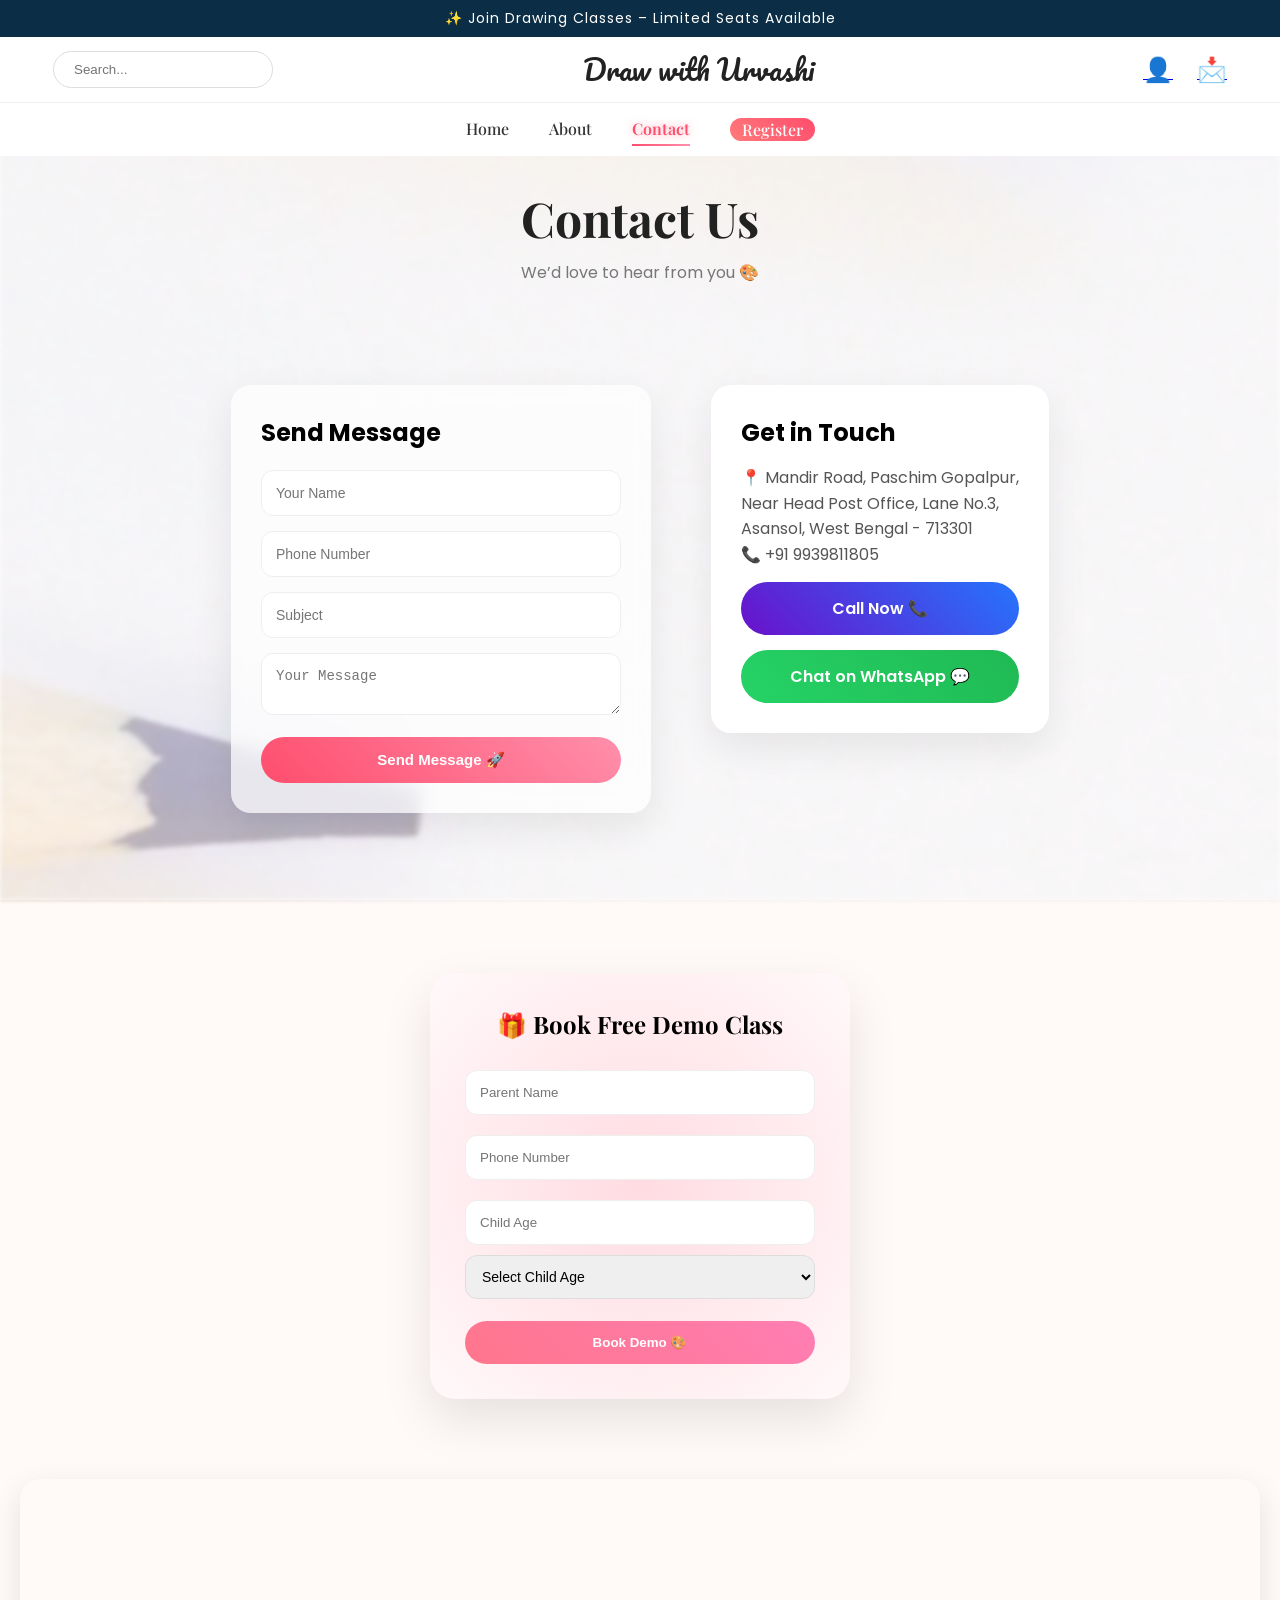
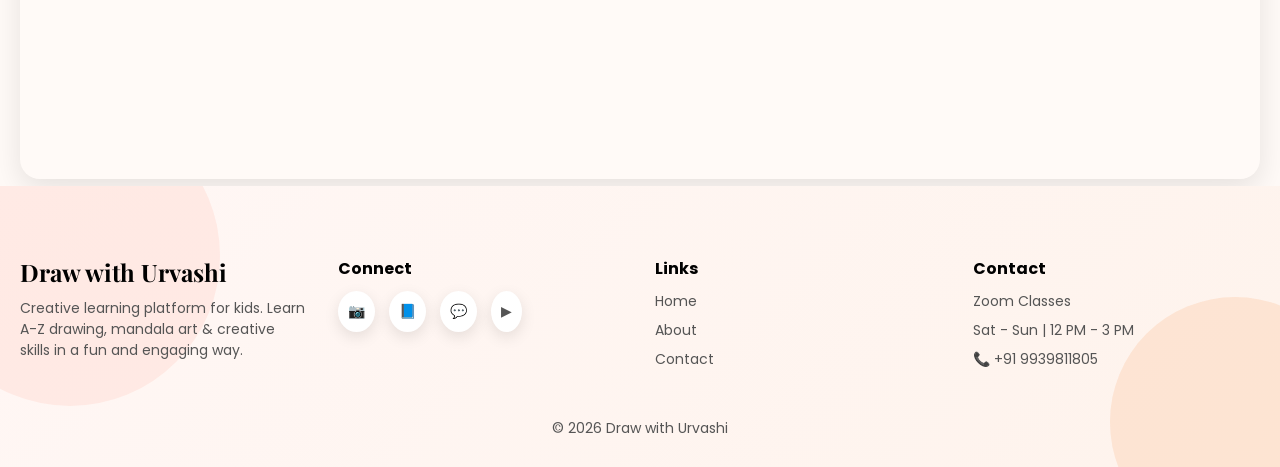
<file: contact.html>
<!DOCTYPE html>
<html lang="en">
<head>
    <meta charset="UTF-8">
  <meta name="viewport" content="width=device-width, initial-scale=1.0">
    <title>Document</title>
    <link rel="stylesheet" href="css/style.css">
    <link rel="stylesheet" href="css/contact.css">
      <link
    href="https://fonts.googleapis.com/css2?family=Pacifico&family=Playfair+Display:wght@500;700&family=Poppins:wght@300;400;500&display=swap"
    rel="stylesheet">
</head>
<body> <div class="form-popup" id="registerForm">

  <div class="form-box">

    <span class="close-btn" onclick="closeForm()">×</span>

    <h2>🎨 Student Registration</h2>

    <input type="text" id="parentName" placeholder="Parent Name">
    <input type="text" id="phone" placeholder="Phone Number">

    <input type="text" id="childName" placeholder="Child Name">
    <input type="text" id="age" placeholder="Child Age">

    <select id="class">
      <option>Select Class</option>
      <option>Playgroup</option>
      <option>Nursery</option>
      <option>Class 1-3</option>
      <option>Class 4-7</option>
    </select>

    <select id="time">
      <option>Preferred Time</option>
      <option>Saturday</option>
      <option>Sunday</option>
    </select>

    <textarea id="msg" placeholder="Message (optional)"></textarea>

    <button onclick="submitForm()">Register Now 🚀</button>

  </div>

</div>

    <header class="navbar">

    <!-- TOP BAR -->
    <div class="top-bar">
      <p>✨ Join Drawing Classes – Limited Seats Available</p>
    </div>

    <!-- MAIN NAV -->
    <div class="nav-main">

      <!-- LEFT SEARCH -->
      <div class="nav-left">
        <input type="text" placeholder="Search..." />
      </div>

      <!-- CENTER LOGO -->
      <div class="nav-logo">
        Draw with Urvashi
      </div>

      <!-- RIGHT ICONS -->
      <div class="nav-icons">
       <a href="login.html"><span>👤</span></a>
        <a href="login.html"><span>📩</span></a>

      </div>

    </div>

    <!-- MENU -->
    <nav class="nav-menu">
      <a href="index.html" >Home</a>
      <a href="about.html">About</a>
      <a href="contact.html" class="active">Contact</a>
      <a href="#" class="register-btn" onclick="openForm()">Register</a>
    </nav>

  </header>

    <section class="contact-hero">
  <h1>Contact Us</h1>
  <p>We’d love to hear from you 🎨</p>
</section>


<section class="contact-main">

  <!-- CONTACT FORM -->
<div class="contact-form">

  <h2>Send Message</h2>

  <input type="text" id="contactName" placeholder="Your Name">
  <input type="text" id="contactPhone" placeholder="Phone Number">

  <input type="text" id="contactSubject" placeholder="Subject">
  <textarea id="contactMessage" placeholder="Your Message"></textarea>

  <button type="button" onclick="sendMessage()">
    Send Message 🚀
  </button>

</div>


  <!-- CONTACT INFO -->
  <div class="contact-info">
    <h2>Get in Touch</h2>

    <p>📍 Mandir Road, Paschim Gopalpur,<br>
    Near Head Post Office, Lane No.3,<br>
    Asansol, West Bengal - 713301</p>

    <p>📞 +91 9939811805</p>

    <a href="tel:9939811805" class="call-btn">Call Now 📞</a>

    <a href="https://wa.me/919939811805" target="_blank" class="whatsapp-btn">
      Chat on WhatsApp 💬
    </a>
  </div>

</section>


<!-- DEMO FORM -->
<section class="demo-section">

  <div class="demo-box">

    <h2>🎁 Book Free Demo Class</h2>

    <input type="text" id="demoName" placeholder="Parent Name" required>
    <input type="text" id="demoPhone" placeholder="Phone Number" required>
   
    <input type="text" id="demoAge" placeholder="Child Age" required>
 <select id="demoAge" required>
  <option value="">Select Child Age</option>

  <option value="2 Years (Playgroup)">2 Years (Playgroup)</option>
  <option value="3 Years (Playgroup)">3 Years (Playgroup)</option>
  <option value="4 Years (Nursery)">4 Years (Nursery)</option>
  <option value="5 Years (Class 1)">5 Years (Class 1)</option>
  <option value="6 Years (Class 2)">6 Years (Class 2)</option>
  <option value="7 Years (Class 3)">7 Years (Class 3)</option>
  <option value="8 Years (Class 4)">8 Years (Class 4)</option>
  <option value="9 Years (Class 5)">9 Years (Class 5)</option>
  <option value="10 Years (Class 6)">10 Years (Class 6)</option>
  <option value="11 Years (Class 7)">11 Years (Class 7)</option>
</select>

<button type="button" onclick="bookDemo()">Book Demo 🎨</button>

  </div>

</section>


<!-- MAP -->
<section class="map-section">
  <iframe 
    src="https://maps.google.com/maps?q=Asansol&t=&z=13&ie=UTF8&iwloc=&output=embed">
  </iframe>
</section>


  <footer class="footer">

    <div class="footer-container">

      <!-- LEFT -->
      <div class="footer-about">
        <h2>Draw with Urvashi</h2>
        <p>
          Creative learning platform for kids. Learn A-Z drawing,
          mandala art & creative skills in a fun and engaging way.
        </p>
      </div>

      <!-- SOCIAL -->
      <div class="footer-social">
        <h3>Connect</h3>
        <div class="social-icons">
          <a href="#">📷</a>
          <a href="#">📘</a>
          <a href="#">💬</a>
          <a href="#">▶</a>
        </div>
      </div>

      <!-- LINKS -->
      <div class="footer-links">
        <h3>Links</h3>
        <a href="index.html">Home</a>
        <a href="about.html">About</a>
        <a href="contact.html">Contact</a>
      </div>

      <!-- CONTACT -->
      <div class="footer-contact">
        <h3>Contact</h3>
        <p>Zoom Classes</p>
        <p>Sat - Sun | 12 PM - 3 PM</p>
        <p>📞 +91 9939811805</p>
      </div>

    </div>

    <p class="footer-bottom">© 2026 Draw with Urvashi</p>

  </footer>
  <script src="js/script.js"></script>
<script src="js/contact.js"></script>

</body>
</html>
</file>
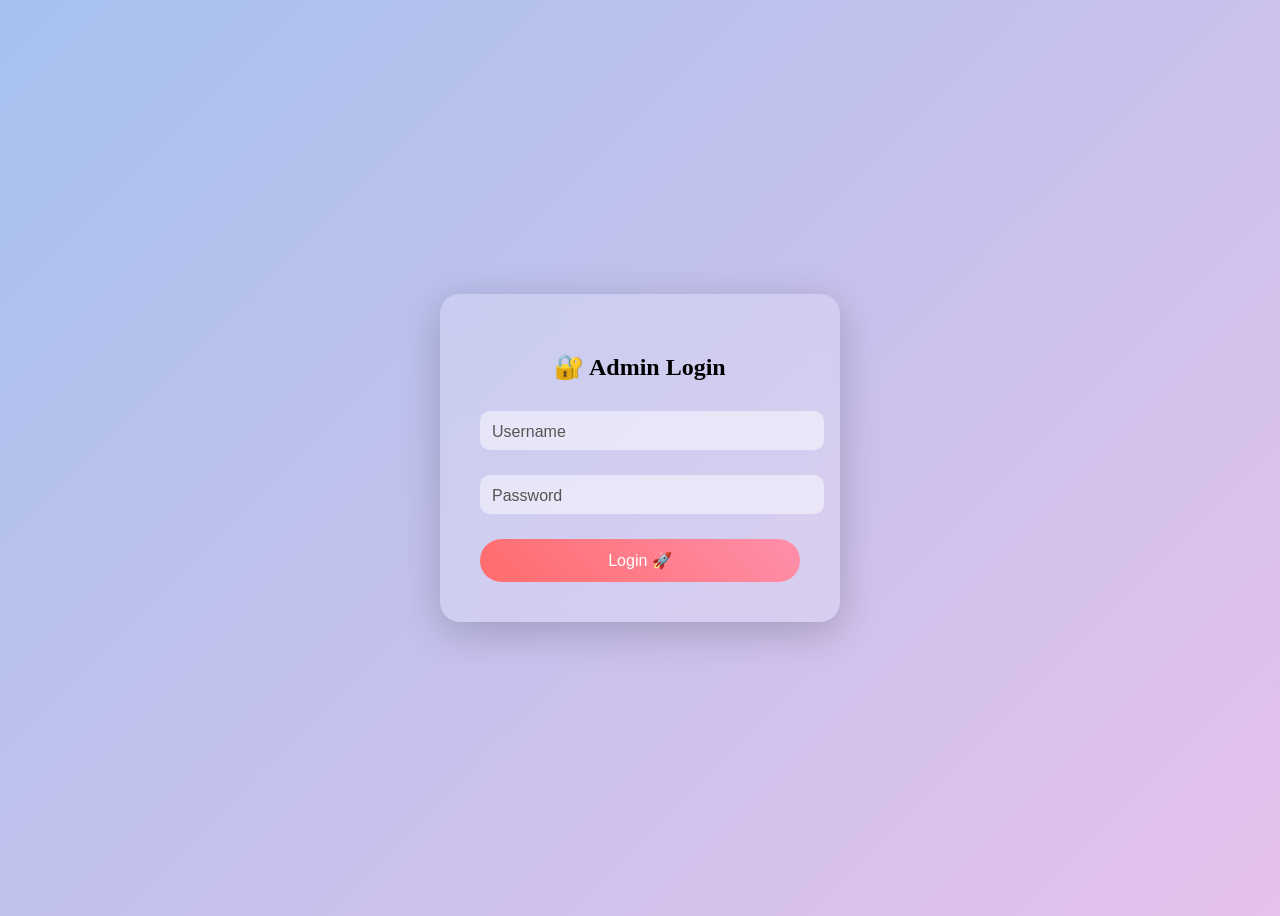
<file: login.html>
<!DOCTYPE html>
<html lang="en">
<head>
    <meta charset="UTF-8">
  <meta name="viewport" content="width=device-width, initial-scale=1.0">
    <title>Document</title>
    <link rel="stylesheet" href="css/login.css">
</head>
<body class="login-body">

<div class="login-container">

  <div class="login-card">

    <h2>🔐 Admin Login</h2>

    <div class="input-box">
      <input type="text" id="username" required>
      <label>Username</label>
    </div>

    <div class="input-box">
      <input type="password" id="password" required>
      <label>Password</label>
    </div>

    <button onclick="login()">Login 🚀</button>

  </div>

</div>

<script>
function login(){
  let u = document.getElementById("username").value;
  let p = document.getElementById("password").value;

  if(u === "admin" && p === "1234"){
    localStorage.setItem("isAdmin","true");
    window.location.href = "messages.html";
  } else {
    alert("Invalid Login ❌");
  }
}
</script>

</body>


</html>
</file>
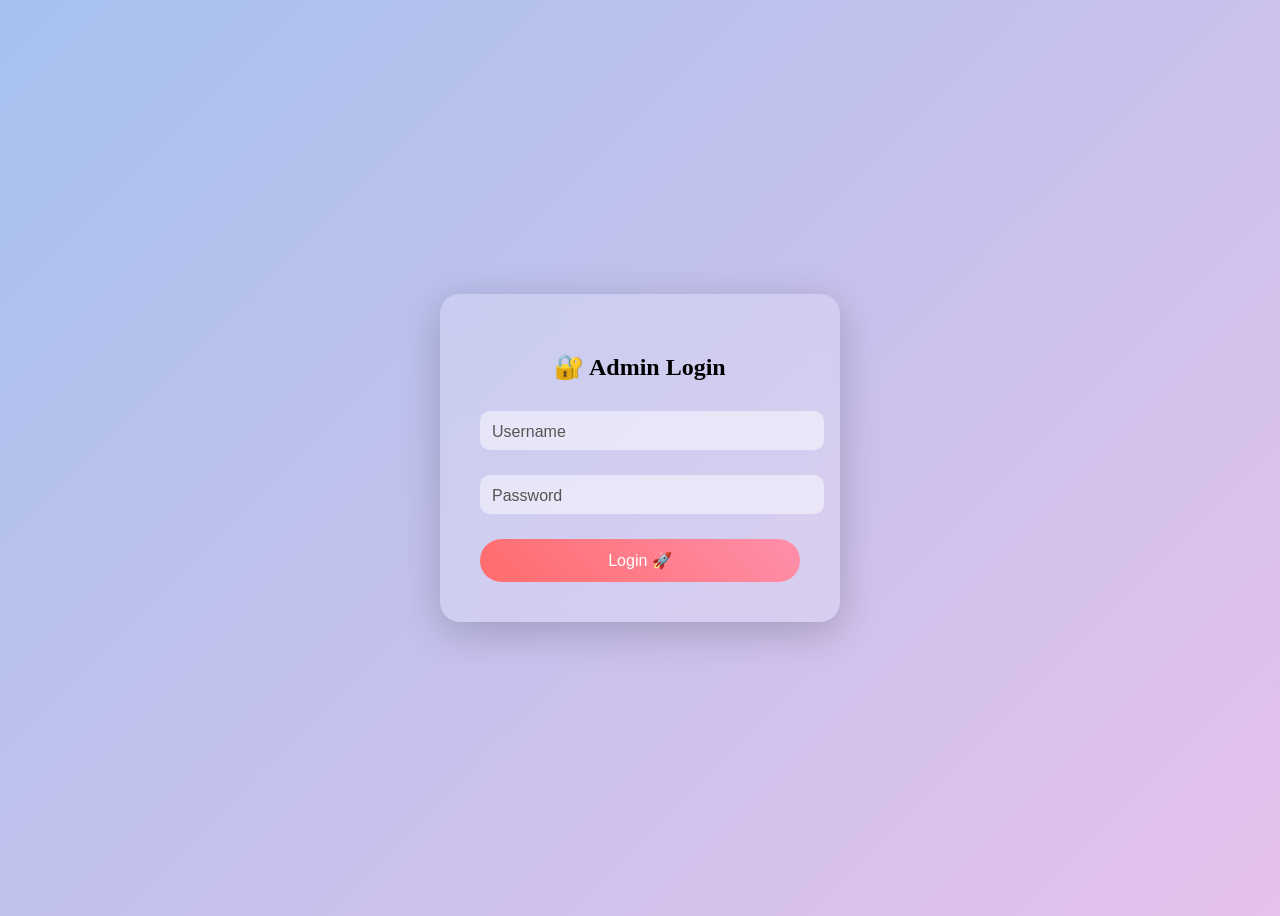
<file: messages.html>
<!DOCTYPE html>
<html lang="en">
<head>
 <meta charset="UTF-8">
  <meta name="viewport" content="width=device-width, initial-scale=1.0">
    <title>Document</title>
    <link rel="stylesheet" href="css/msg.css">
</head>
<body>
   <h2>📩 All Messages</h2>
<div id="box"></div>

<script>

// PROTECTION
if(localStorage.getItem("isAdmin") !== "true"){
  window.location.href = "login.html";
}

// FETCH DATA
let messages = JSON.parse(localStorage.getItem("messages")) || [];

let html = "";

messages.forEach((m,i)=>{
  html += `
<div class="message-card">
  <h3>👤 ${m.name}</h3>
  <p><span>📞</span> ${m.phone}</p>
  <p><span>📌</span> ${m.subject}</p>
  <p>💬 ${m.message}</p>
  <button onclick="del(${i})">Delete</button>
</div>
`;
});

document.getElementById("box").innerHTML = html;


// DELETE
function del(i){
  let messages = JSON.parse(localStorage.getItem("messages"));
  messages.splice(i,1);
  localStorage.setItem("messages", JSON.stringify(messages));
  location.reload();
}
</script>
</body>
</html>
</file>
<file: css/style.css>
/* RESET */
*{
margin:0;
padding:0;
box-sizing:border-box;
}

/* FONTS */
body{
font-family:'Poppins', sans-serif;
background:#fffaf7;
}

/* 🔥 TOP BAR */
.top-bar{
background:#0b2d45;
color:#fff;
text-align:center;
padding:8px;
font-size:14px;
letter-spacing:1px;
}

/* 🔥 NAV MAIN */
.nav-main{
display:flex;
justify-content:space-between;
align-items:center;
padding:8px 53px;
background:#fff;
}

/* SEARCH */
.nav-left input{
padding:10px 20px;
border-radius:30px;
border:1px solid #ddd;
outline:none;
width:220px;
transition:0.3s;
}

.nav-left input:focus{
border-color:#e63946;
}

/* LOGO */
.nav-logo{
font-family:'Pacifico', cursive;
font-size:28px;
color:#222;
text-align:center;
}

/* ICONS */
.nav-icons span{
margin-left:20px;
font-size:24px;
cursor:pointer;
transition:0.3s;
}

.nav-icons span:hover{
color:#e63946;
}

/* 🔥 MENU */
.nav-menu{
display:flex;
justify-content:center;
gap:40px;
padding:15px;
border-top:1px solid #eee;
background:#fff;
}

.nav-menu a{
text-decoration:none;
color:#333;
font-family:'Playfair Display', serif;
font-weight:500;
position:relative;
transition:0.3s;
}

/* HOVER UNDERLINE EFFECT */
.nav-menu a::after{
content:"";
position:absolute;
width:0%;
height:2px;
bottom:-5px;
left:0;
background:#e63946;
transition:0.3s;
}

.nav-menu a:hover::after{
width:100%;
}

/* REGISTER BUTTON */
.register-btn{
background:linear-gradient(45deg,#ff7a7a,#ff4d6d);
color:white !important;
padding:1px 12px;
border-radius:25px;
}

.register-btn:hover{
transform:scale(1.05);
}

/* 🔥 RESPONSIVE */
@media(max-width:768px){

.nav-main{
flex-direction:column;
gap:10px;
}

.nav-left input{
width:100%;
}

.nav-menu{
flex-wrap:wrap;
gap:20px;
}

}

/* 🔥 HERO */
.hero{
padding:80px 80px;
background:linear-gradient(135deg,#fffaf7,#fef6ff,#f4fbff);
}

.hero-container{
display:flex;
align-items:center;
justify-content:space-between;
gap:40px;
}

/* TEXT */
.hero-text h1{
font-family:'Playfair Display', serif;
font-size:48px;
color:#222;
line-height:1.2;
}

.hero-text h1 span{
color:#e63946;
}

.hero-text p{
margin:20px 0;
color:#555;
font-size:16px;
max-width:500px;
}

/* BUTTONS */
.hero-buttons{
margin:20px 0;
}

.btn{
padding:12px 25px;
border-radius:30px;
text-decoration:none;
font-size:14px;
margin-right:10px;
transition:0.3s;
}

.primary{
background:linear-gradient(45deg,#ff7a7a,#ff4d6d);
color:#fff;
}

.secondary{
border:1px solid #ddd;
color:#333;
}

.btn:hover{
transform:translateY(-3px);
}

/* BADGES */
.hero-badges span{
margin-right:15px;
font-size:16px;
color:#666;
}

/* VISUAL SIDE */
.hero-visual{
display:grid;
grid-template-columns:repeat(2,1fr);
gap:20px;
}

.art-card{
border-radius:20px;
overflow:hidden;
box-shadow:0 10px 25px rgba(0,0,0,0.08);
transition:0.4s;
width:300px;
height:200px;
}

.art-card img{
width:100%;
height:100%;
object-fit:cover;
}

.art-card:hover{
transform:translateY(-10px) scale(1.03);
}

/* RESPONSIVE */
@media(max-width:768px){
.hero-container{
flex-direction:column;
text-align:center;
}

.hero-text h1{
font-size:32px;
}

.hero-visual{
grid-template-columns:1fr 1fr;
}
}
/* 🔥 GALLERY */
.gallery{
padding:60px;
text-align:center;
}

.grid{
display:grid;
grid-template-columns:repeat(auto-fit,minmax(200px,1fr));
gap:20px;
}

.grid img{
width:100%;
border-radius:15px;
transition:0.3s;
}

.grid img:hover{
transform:scale(1.05);
}

.benefits-section {
  padding: 80px 20px;
  text-align: center;
  background: white;
}

.benefits-section h2 {
  font-family: 'Playfair Display', serif;
  font-size: 34px;
  margin-bottom: 50px;
}

/* MAIN LAYOUT */
.benefits-container {
  display: flex;
  align-items: center;
  justify-content: center;
  gap: 40px;
}

/* LEFT & RIGHT */
.benefits-left,
.benefits-right {
  display: flex;
  flex-direction: column;
  gap: 20px;
}

/* CARDS */
.benefit-card {
  background: #f8f8f8;
  padding: 14px 63px;
  border-radius: 12px;
  font-size: 18px;
  font-weight: 500;

  box-shadow: 0 8px 20px rgba(0,0,0,0.05);
  transition: all 0.3s ease;

  cursor: pointer;
}

/* HOVER EFFECT */
.benefit-card:hover {
  background: linear-gradient(135deg, #ff6b6b, #f7a76c);
  color: white;
  transform: translateY(-5px);
}

/* CENTER IMAGE */
.benefits-image img {
  width: 260px;
  animation: float 3s ease-in-out infinite;
}

/* FLOAT ANIMATION */
@keyframes float {
  0% { transform: translateY(0); }
  50% { transform: translateY(-10px); }
  100% { transform: translateY(0); }
}

/* 🔥 STEPS */
.join-section {
  padding: 80px 20px;
  text-align: center;
}

.join-section h2 {
  font-family: 'Playfair Display', serif;
  font-size: 34px;
  margin-bottom: 50px;
}

/* LAYOUT */
.join-container {
  display: flex;
  align-items: center;
  justify-content: center;
  gap: 60px;
}

/* IMAGE */
.join-image img {
  width: 260px;
  animation: float 3s ease-in-out infinite;
}

/* STEPS GRID */
.join-steps {
  display: grid;
  grid-template-columns: repeat(3, 1fr);
  gap: 20px;
}

/* STEP BOX */
.step-box {
  background: #f9f9f9;
  padding: 20px;
  border-radius: 12px;
  text-align: left;

  box-shadow: 0 8px 20px rgba(0,0,0,0.05);
  transition: 0.3s;
}

/* NUMBER */
.step-box span {
  font-size: 22px;
  font-weight: bold;
  display: block;
  margin-bottom: 8px;
  color: #ff6b6b;
}

/* TEXT */
.step-box p {
  font-size: 16px;
  color: black;
}

/* HOVER */
.step-box:hover {
  transform: translateY(-5px);
  background: linear-gradient(135deg,#ff6b6b,#f7a76c);
  color: white;
}

/* FREE DEMO HIGHLIGHT */
.step-box.highlight {
  background: linear-gradient(135deg,#ff4d6d,#ff8fab);
  color: white;
  font-weight: 600;
}
/* STEP BOX */
.step-box {
  position: relative;
  background: #f9f9f9;
  padding: 22px;
  border-radius: 14px;
  text-align: left;
  min-height: 90px;

  box-shadow: 0 10px 25px rgba(0,0,0,0.05);
  transition: 0.3s;
}

/* NUMBER */
.step-number {
  font-size: 20px;
  font-weight: bold;
  color: #ff6b6b;
  display: block;
  margin-bottom: 6px;
}

/* ICON TOP RIGHT */
.step-icon {
  position: absolute;
  top: 10px;
  right: 12px;

  font-size: 33px;   /* BIG ICON */
  opacity: 0.85;
}

/* HOVER EFFECT */
.step-box:hover {
  transform: translateY(-6px);
  background: linear-gradient(135deg,#ff6b6b,#f7a76c);
  color: white;
}

/* ICON COLOR ON HOVER */
.step-box:hover .step-icon {
  transform: scale(1.2);
}

/* HIGHLIGHT (FREE DEMO) */
.step-box.highlight {
  background: linear-gradient(135deg,#ff4d6d,#ff8fab);
  color: white;
}
/* 🔥 TESTIMONIAL */
.testimonials {
  padding: 30px 12px;
  text-align: center;
  background: white;
}

.testimonials h2 {
  font-size: 32px;
  margin-bottom: 40px;
  font-family: 'Playfair Display', serif;
}

/* Wrapper */
.testimonial-wrapper {
  overflow: hidden;
  position: relative;
}

/* Track */
.testimonial-track {
  display: flex;
  gap: 25px;
  width:max-content;
  animation: scroll 25s linear infinite;
}

/* Card */
.testimonial-card {
  min-width: 300px;
  max-width: 320px;
  background: white;
  padding: 25px;
  border-radius: 20px;
  box-shadow: 0 10px 30px rgba(0,0,0,0.08);
  text-align: left;
  transition: 0.3s ease;
  position: relative;
}

/* Hover effect */
.testimonial-card:hover {
  transform: translateY(-10px);
  box-shadow: 0 20px 40px rgba(0,0,0,0.15);
}

/* Quote style */
.testimonial-card p {
  font-size: 15px;
  line-height: 1.6;
  margin-bottom: 20px;
  color: #444;
  position: relative;
}

.testimonial-card p::before {
  content: "“";
  font-size: 40px;
  color: #ff6b6b;
  position: absolute;
  left: -10px;
  top: -10px;
}

/* Name */
.testimonial-card h4 {
  font-size: 14px;
  color: #888;
}

/* Animation */
@keyframes scroll {
  0% { transform: translateX(0); }
  100% { transform: translateX(-50%); }
}

/* Responsive */
@media (max-width: 768px) {
  .testimonial-track {
    animation: none;
    overflow-x: auto;
  }
}

/* 🔥 FOOTER */






.kids-about{
padding:90px 60px;
background:#fff;
}

.kids-container{
display:flex;
align-items:center;
justify-content:space-between;
gap:60px;
}

/* IMAGE SIDE */
.kids-image{
position:relative;
width:50%;
}

.kids-image img{
width:100%;
border-radius:20px;
position:relative;
z-index:2;
}

/* BACKGROUND SHAPE (IMPORTANT 🔥) */
.bg-shape{
position:absolute;
width:80%;
height:80%;
background:#f4a261;
border-radius:30px;
top:20px;
left:-20px;
z-index:1;
}

/* CONTENT SIDE */
.kids-content{
width:50%;
}

/* TAG */
.tag{
background:#eef2ff;
color:#4f46e5;
padding:6px 14px;
border-radius:20px;
font-size:12px;
display:inline-block;
margin-bottom:15px;
}

/* HEADING */
.kids-content h2{
font-family:'Playfair Display', serif;
font-size:34px;
line-height:1.3;
margin-bottom:15px;
}

/* TEXT */
.kids-content p{
color:#555;
margin-bottom:20px;
max-width:450px;
}

/* FEATURES */
.features{
display:grid;
grid-template-columns:1fr 1fr;
gap:10px;
margin-bottom:25px;
font-size:14px;
}

/* BUTTONS */
.buttons{
display:flex;
gap:15px;
}

.btn{
padding:10px 22px;
border-radius:25px;
text-decoration:none;
font-size:14px;
transition:0.3s;
}

.primary{
background:linear-gradient(45deg,#ff7a7a,#ff4d6d);
color:#fff;
}

.secondary{
border:1px solid #ddd;
color:#333;
}

.btn:hover{
transform:translateY(-3px);
}

/* RESPONSIVE */
@media(max-width:768px){
.kids-container{
flex-direction:column;
text-align:center;
}

.kids-image,
.kids-content{
width:100%;
}

.bg-shape{
left:0;
}
}



 .why-section{
padding:80px 60px;
background:#fffaf7;
text-align:center;
} 

/* TITLE */
.section-title{
font-family:'Playfair Display', serif;
font-size:32px;
margin-bottom:10px;
}

.section-title span{
color:#ff4d6d;
}

.section-subtitle{
color:#666;
margin-bottom:50px;
}

/* CONTAINER */
.why-container{
display:flex;
flex-wrap:wrap;
justify-content:center;
gap:25px;
}

/* CARD (ARROW SHAPE 🔥) */
.why-card{
display:flex;
align-items:center;
gap:15px;
padding:15px 25px;
background:linear-gradient(45deg,#ff7a7a,#fcbf49);
color:#fff;
border-radius:40px;
font-size:14px;
position:relative;
transition:0.4s;
cursor:pointer;
}

/* ICON */
.why-card span{
background:#fff;
color:#ff4d6d;
width:35px;
height:35px;
display:flex;
align-items:center;
justify-content:center;
border-radius:50%;
font-size:16px;
}

/* HOVER EFFECT */
.why-card:hover{
transform:translateY(-6px) scale(1.05);
box-shadow:0 10px 25px rgba(0,0,0,0.1);
}

/* ANIMATION */
.why-card{
opacity:0;
transform:translateY(30px);
animation:fadeUp 0.8s forwards;
}

.why-card:nth-child(1){animation-delay:0.2s;}
.why-card:nth-child(2){animation-delay:0.4s;}
.why-card:nth-child(3){animation-delay:0.6s;}
.why-card:nth-child(4){animation-delay:0.8s;}
.why-card:nth-child(5){animation-delay:1s;}

@keyframes fadeUp{
to{
opacity:1;
transform:translateY(0);
}
}

/* RESPONSIVE */
@media(max-width:768px){
.why-container{
flex-direction:column;
align-items:center;
}
}
 */


.why-section {
  text-align: center;
  padding: 60px 20px;
}

.why-section h2 {
  font-family: 'Playfair Display', serif;
  font-size: 32px;
}

.subtitle {
  color: #777;
  margin-bottom: 40px;
}

/* ROW SYSTEM */
.why-row {
  display: flex;
  justify-content: center;
  gap: 67px;
  margin-bottom: 30px;
}

/* BOTTOM CENTER ALIGN */
.why-row.bottom {
  justify-content: center;
}

/* CARD DESIGN */
.why-box {
  position: relative;
  background: linear-gradient(135deg, #ff6b6b, #f7a76c);
  color: white;

  padding: 22px 55px;   /* MORE SPACE */
  width: 300px;         /* SLIGHTLY BIGGER */
  min-height: 68px;     /* HEIGHT INCREASE */

  display: flex;
  align-items: center;

  font-size: 17px;      /* BIGGER TEXT */
  font-weight: 600;     /* BOLD */
  letter-spacing: 0.3px;
  border-radius: 10px;
  transition: all 0.35s ease;
}

/* LEFT ICON DIAMOND */
.why-box span {
  position: absolute;
  left: -20px;
  top: 50%;
  transform: translateY(-50%) rotate(45deg);
  background: #ff4d6d;
  width: 42px;
  height: 42px;
  display: flex;
  align-items: center;
  justify-content: center;
  border-radius: 8px;
  font-size: 16px;
}

.why-box span::before {
  transform: rotate(-45deg);
}

/* RIGHT ARROW */
.why-box::after {
  content: "";
  position: absolute;
  right: -28px;
  top: 0;
  border-top: 32px solid transparent;
  border-bottom: 32px solid transparent;
  border-left: 28px solid #f7a76c;
}

/* HOVER */
.why-box:hover {
  transform: translateY(-8px) scale(1.05);
  box-shadow: 0 15px 35px rgba(0,0,0,0.2);
}

/* RESPONSIVE */
@media (max-width: 768px) {
  .why-row {
    flex-direction: column;
    align-items: center;
  }
}










/* 🔥 CTA BANNER PREMIUM */
.cta-banner {
  position: relative;
  background: url("https://images.unsplash.com/photo-1774820270838-0a78a1eb0e18?q=80&w=2070&auto=format&fit=crop&ixlib=rb-4.1.0&ixid=M3wxMjA3fDB8MHxwaG90by1wYWdlfHx8fGVufDB8fHx8fA%3D%3D");
  background-size: 300% 300%;
  animation: gradientMove 8s ease infinite;

  color: white;
  text-align: center;
  padding: 80px 20px;
  border-radius: 25px;
  margin: 60px 20px;
  overflow: hidden;
}

/* DARK OVERLAY FOR DEPTH */
.cta-overlay {
  position: absolute;
  width: 100%;
  height: 100%;
  background: rgba(0,0,0,0.25);
  top: 0;
  left: 0;
}

/* CONTENT */
.cta-content {
  position: relative;
  z-index: 2;
}

/* HEADINGS */
.cta-content h2 {
  font-size: 38px;
  font-weight: 700;
  margin-bottom: 10px;
}

.cta-content p {
  font-size: 18px;
  opacity: 0.9;
}

/* DETAILS BOX */
.cta-details {
  display: flex;
  justify-content: center;
  gap: 20px;
  margin: 20px 0;
  flex-wrap: wrap;
}

.cta-details span {
  background: rgba(255,255,255,0.15);
  padding: 10px 18px;
  border-radius: 30px;
  backdrop-filter: blur(10px);
  transition: 0.3s;
}

.cta-details span:hover {
  transform: scale(1.08);
  background: rgba(255,255,255,0.3);
}

/* HIGHLIGHT */
.highlight {
  margin: 20px 0;
  font-size: 22px;
  font-weight: bold;
  color: #ffe066;
}

/* BUTTON */
.cta-btn {
  background: white;
  color: #ff4d6d;
  padding: 14px 30px;
  border-radius: 30px;
  border: none;
  font-size: 16px;
  font-weight: bold;
  text-decoration: none;
  cursor: pointer;

  box-shadow: 0 10px 25px rgba(0,0,0,0.2);
  transition: 0.3s;
}

.cta-btn:hover {
  transform: scale(1.1);
  box-shadow: 0 15px 40px rgba(0,0,0,0.3);
}

/* 🔥 ANIMATIONS */
@keyframes gradientMove {
  0% { background-position: 0% 50%; }
  50% { background-position: 100% 50%; }
  100% { background-position: 0% 50%; }
}

/* FADE ANIMATION */
.fade-in {
  opacity: 0;
  transform: translateY(20px);
  animation: fadeUp 1s forwards;
}

.delay-1 { animation-delay: 0.3s; }
.delay-2 { animation-delay: 0.6s; }
.delay-3 { animation-delay: 0.9s; }

@keyframes fadeUp {
  to {
    opacity: 1;
    transform: translateY(0);
  }
}


.footer {
  background: linear-gradient(135deg,#fff7f5,#fef3ec);
  padding: 70px 20px 20px;
  position: relative;
  overflow: hidden;
}

/* Soft abstract shapes */
.footer::before {
  content: "";
  position: absolute;
  width: 300px;
  height: 300px;
  background: #ffb6a3;
  border-radius: 50%;
  top: -80px;
  left: -80px;
  opacity: 0.2;
}

.footer::after {
  content: "";
  position: absolute;
  width: 250px;
  height: 250px;
  background: #f7a76c;
  border-radius: 50%;
  bottom: -80px;
  right: -80px;
  opacity: 0.2;
}

/* Container */
.footer-container {
  display: grid;
  grid-template-columns: repeat(4,1fr);
  gap: 30px;
  position: relative;
  z-index: 2;
}

/* Titles */
.footer h2 {
  font-family: 'Playfair Display', serif;
  margin-bottom: 10px;
}

.footer h3 {
  margin-bottom: 10px;
  font-size: 16px;
}

/* Text */
.footer p, .footer a {
  font-size: 14px;
  color: #555;
  text-decoration: none;
  display: block;
  margin-bottom: 8px;
}

/* Social icons */
.social-icons a {
  display: inline-block;
  margin-right: 10px;
  background: white;
  padding: 10px;
  border-radius: 50%;
  box-shadow: 0 5px 15px rgba(0,0,0,0.1);
  transition: 0.3s;
}

.social-icons a:hover {
  transform: translateY(-5px);
}

/* Bottom */
.footer-bottom {
  text-align: center;
  margin-top: 40px;
  font-size: 13px;
  color: #888;
}

/* Responsive */
@media (max-width: 768px) {
  .footer-container {
    grid-template-columns: 1fr 1fr;
  }
}



/* 🔥 GALLERY SECTION */
.gallery {
  padding: 19px 20px;
  text-align: center;
  background: linear-gradient(135deg,#fffaf7,#fef6ff,#f4fbff);
}

.gallery-title {
  font-size: 36px;
  font-family: 'Playfair Display', serif;
  margin-bottom: 10px;
}

.gallery-subtitle {
  color: #777;
  margin-bottom: 50px;
}

/* GRID */
.gallery-grid {
  display: grid;
  grid-template-columns: repeat(auto-fit,minmax(250px,1fr));
  gap: 25px;
}

/* CARD */
.gallery-card {
  position: relative;
  border-radius: 20px;
  overflow: hidden;
  cursor: pointer;

  transform: translateY(30px);
  opacity: 0;
  animation: fadeUp 1s forwards;

  box-shadow: 0 10px 25px rgba(0,0,0,0.08);
}

/* STAGGER ANIMATION */
.gallery-card:nth-child(1){ animation-delay: 0.2s; }
.gallery-card:nth-child(2){ animation-delay: 0.4s; }
.gallery-card:nth-child(3){ animation-delay: 0.6s; }
.gallery-card:nth-child(4){ animation-delay: 0.8s; }

/* IMAGE */
.gallery-card img {
  width: 100%;
  height: 260px;
  object-fit: cover;
  transition: 0.5s;
}

/* OVERLAY */
.overlay {
  position: absolute;
  bottom: 0;
  left: 0;
  width: 100%;
  height: 100%;

  background: linear-gradient(to top, rgba(0,0,0,0.7), transparent);
  display: flex;
  align-items: flex-end;
  justify-content: center;

  opacity: 0;
  transition: 0.4s;
}

.overlay span {
  color: white;
  margin-bottom: 20px;
  font-size: 18px;
  font-weight: 500;
}

/* HOVER EFFECT */
.gallery-card:hover img {
  transform: scale(1.1) rotate(1deg);
  filter: brightness(0.8);
}

.gallery-card:hover .overlay {
  opacity: 1;
}

/* GLOW BORDER ON HOVER */
.gallery-card:hover {
  box-shadow: 0 20px 50px rgba(255, 77, 109, 0.4);
  transform: translateY(-10px) scale(1.03);
}

/* FADE ANIMATION */
@keyframes fadeUp {
  to {
    opacity: 1;
    transform: translateY(0);
  }
}

/* NAV LINKS */
.nav-menu a {
  position: relative;
  text-decoration: none;
  color: #333;
  font-family: 'Playfair Display', serif;
  transition: 0.3s;
}

/* UNDERLINE EFFECT */
.nav-menu a::after {
  content: "";
  position: absolute;
  left: 0;
  bottom: -5px;
  width: 0%;
  height: 2px;
  background: linear-gradient(45deg,#ff4d6d,#ff8fab);
  transition: 0.4s ease;
}

/* HOVER */
.nav-menu a:hover::after {
  width: 100%;
}

/* 🔥 ACTIVE LINK (IMPORTANT) */
.nav-menu a.active {
  color: #ff4d6d;
  font-weight: 600;
}

/* ACTIVE UNDERLINE ALWAYS VISIBLE */
.nav-menu a.active::after {
  width: 100%;
}

/* ✨ GLOW EFFECT */
.nav-menu a.active {
  text-shadow: 0 0 8px rgba(255,77,109,0.5);
}

/* EXTRA HOVER GLOW */
.nav-menu a:hover {
  color: #ff4d6d;
}



/* POPUP BACKGROUND */
.form-popup{
  display:none;
  position:fixed;
  top:0;
  left:0;
  width:100%;
  height:100%;
  background:rgba(0,0,0,0.5);
  backdrop-filter: blur(5px);
  justify-content:center;
  align-items:center;
  z-index:999;
}

/* FORM BOX */
.form-box{
  background:white;
  padding:30px;
  border-radius:20px;
  width:419px;
  text-align:center;
  animation:fadeUp 0.5s ease;
}

.form-box h2{
  font-family:'Playfair Display', serif;
  margin-bottom:20px;
}

/* INPUTS */
.form-box input,
.form-box select,
.form-box textarea{
  width:100%;
  padding:10px;
  margin:8px 0;
  border-radius:10px;
  border:1px solid #ddd;
}

/* BUTTON */
.form-box button{
  width:100%;
  padding:12px;
  border:none;
  border-radius:30px;
  background:linear-gradient(45deg,#ff6b6b,#ff8fab);
  color:white;
  margin-top:10px;
  cursor:pointer;
}

/* CLOSE BUTTON */
.close-btn{
  position:absolute;
  top:15px;
  right:20px;
  font-size:22px;
  cursor:pointer;
}

/* ANIMATION */
@keyframes fadeUp{
  from{transform:translateY(40px);opacity:0;}
  to{transform:translateY(0);opacity:1;}
}




/* 🔥 PERFECT MOBILE RESPONSIVE FIX */
@media (max-width: 768px){

/* GLOBAL FIX */
body{
  overflow-x: hidden;
}

/* NAVBAR */
.nav-main{
  flex-direction: column;
  padding: 10px 15px;
  gap: 10px;
}

.nav-left input{
  width: 100%;
}

.nav-menu{
  flex-wrap: wrap;
  gap: 15px;
  padding: 10px;
}

/* HERO */
.hero{
  padding: 40px 15px;
}

.hero-container{
  flex-direction: column;
  text-align: center;
}

.hero-text h1{
  font-size: 26px;
}

.hero-text p{
  font-size: 14px;
}

.hero-visual{
  grid-template-columns: 1fr;
}

.art-card{
  width: 100%;
  height: 180px;
}

/* BENEFITS */
.benefits-container{
  flex-direction: column;
}

.benefit-card{
  width: 100%;
  padding: 12px;
  font-size: 14px;
}

/* JOIN SECTION */
.join-container{
  flex-direction: column;
  gap: 20px;
}

.join-steps{
  grid-template-columns: 1fr;
}

/* TESTIMONIAL */
.testimonial-card{
  min-width: 90%;
}

/* KIDS SECTION */
.kids-about{
  padding: 40px 15px;
}

.kids-container{
  flex-direction: column;
}

.kids-image,
.kids-content{
  width: 100%;
}

.kids-content h2{
  font-size: 24px;
}

/* WHY SECTION */
.why-row{
  flex-direction: column;
  gap: 15px;
}

.why-box{
  width: 93%;
  padding: 15px;
  font-size: 25px;
}

/* CTA */
.cta-banner{
  padding: 40px 15px;
}

.cta-content h2{
  font-size: 24px;
}

.cta-content p{
  font-size: 14px;
}

/* FOOTER */
.footer-container{
  grid-template-columns: 1fr;
  text-align: center;
}

/* FORM POPUP */
.form-box{
  width: 90%;
  padding: 20px;
}

}





@media (max-width: 768px){

.testimonial-track{
  display: flex;
  overflow-x: auto;
  gap: 15px;
  scroll-snap-type: x mandatory;
  animation: none;
}

.testimonial-track::-webkit-scrollbar{
  display: none;
}

.testimonial-card{
  min-width: 85%;
  flex: 0 0 auto;
  scroll-snap-align: center;
  width:29px;
}

}
</file>
<file: css/contact.css>
/* GLOBAL */
/* FULL BACKGROUND IMAGE */
body {
  margin: 0;
  padding: 0;
  font-family: 'Poppins', sans-serif;
}

/* BACKGROUND LAYER */
body::before {
  content: "";
  position: fixed;
  top: 0;
  left: 0;
  width: 100%;
  height: 100%;

 
 background: url("/image/contact.jpg");
  filter: blur(2px); /* 👈 BLUR HERE */
  /* transform: scale(1.1); avoid edges after blur */

  z-index: -2;
}

/* OVERLAY (VERY IMPORTANT FOR READABILITY) */
body::after {
  content: "";
  position: fixed;
  top: 0;
  left: 0;
  width: 100%;
  height: 100%;

  background: rgba(255, 255, 255, 0.6); /* light overlay */

  z-index: -1;
}
/* HERO */
.contact-hero{
  text-align:center;
  padding:30px 20px 60px;
}

.contact-hero h1{
  font-family:'Playfair Display', serif;
  font-size:48px;
  color:#222;
}

.contact-hero p{
  color:#777;
  margin-top:10px;
  font-size:16px;
}

/* MAIN SECTION */
.contact-main{
  display:flex;
  justify-content:center;
  align-items:flex-start;
  gap:60px;
  padding:40px 20px 80px;
  flex-wrap:wrap;
}

/* CONTACT FORM */
.contact-form{
  width:420px;
  padding:30px;
  border-radius:20px;

  background: rgba(255,255,255,0.7);
  backdrop-filter: blur(10px);

  box-shadow: 0 15px 40px rgba(0,0,0,0.08);

  animation: fadeUp 1s ease;
}

.contact-form h2{
  margin-bottom:20px;
  font-size:24px;
}

/* INPUTS */
.contact-form input,
.contact-form textarea{
  width:100%;
  padding:14px;
  margin-bottom:15px;
  border-radius:12px;
  border:1px solid #eee;
  font-size:14px;

  transition:0.3s;
}

.contact-form input:focus,
.contact-form textarea:focus{
  border-color:#ff4d6d;
  box-shadow:0 0 0 3px rgba(255,77,109,0.1);
  outline:none;
}

/* BUTTON */
.contact-form button{
  width:100%;
  padding:14px;
  border:none;
  border-radius:30px;

  background: linear-gradient(45deg,#ff4d6d,#ff8fab);
  color:white;
  font-weight:600;
  font-size:15px;

  cursor:pointer;
  transition:0.3s;
}

.contact-form button:hover{
  transform:scale(1.05);
  box-shadow:0 10px 25px rgba(255,77,109,0.3);
}

/* CONTACT INFO */
.contact-info{
  max-width:350px;
  padding:30px;

  border-radius:20px;
  background:white;

  box-shadow:0 15px 40px rgba(0,0,0,0.08);

  animation: fadeUp 1.2s ease;
}

.contact-info h2{
  margin-bottom:15px;
}

.contact-info p{
  color:#555;
  line-height:1.6;
}

/* BUTTONS */
.call-btn,
.whatsapp-btn{
  display:block;
  margin-top:15px;
  padding:14px;
  text-align:center;
  border-radius:30px;
  text-decoration:none;
  font-weight:600;

  transition:0.3s;
}

.call-btn{
  background:linear-gradient(45deg,#6a11cb,#2575fc);
  color:white;
}

.call-btn:hover{
  transform:translateY(-3px);
}

.whatsapp-btn{
  background:linear-gradient(45deg,#25D366,#20b954);
  color:white;
}

.whatsapp-btn:hover{
  transform:translateY(-3px);
}

/* DEMO SECTION */
.demo-section{
  display:flex;
  justify-content:center;
  padding:80px 20px;

   background: url("https://plus.unsplash.com/premium_photo-1684761875683-b66e09ad44c2?q=80&w=735&auto=format&fit=crop&ixlib=rb-4.1.0&ixid=M3wxMjA3fDB8MHxwaG90by1wYWdlfHx8fGVufDB8fHx8fA%3D%3D") no-repeat center center/cover;

 
}

/* DEMO BOX */
.demo-box{
  width:420px;
  padding:35px;
  border-radius:25px;

  background:white;

  box-shadow:0 20px 50px rgba(0,0,0,0.1);

  text-align:center;

  position:relative;
  overflow:hidden;

  animation: fadeUp 1.3s ease;
}

/* GLOW EFFECT */
.demo-box::before{
  content:"";
  position:absolute;
  top:-50%;
  left:-50%;
  width:200%;
  height:200%;
  background: radial-gradient(circle, rgba(255,77,109,0.2), transparent 60%);
  animation: rotateGlow 6s linear infinite;
}

.demo-box h2{
  font-family:'Playfair Display', serif;
  margin-bottom:20px;
  position:relative;
  z-index:2;
}

/* INPUT */
.demo-box input{
  width:100%;
  padding:14px;
  margin:10px 0;
  border-radius:12px;
  border:1px solid #eee;
  position:relative;
  z-index:2;
}

/* BUTTON */
.demo-box button{
  width:100%;
  padding:14px;
  border:none;
  border-radius:30px;

  background: linear-gradient(45deg,#ff758c,#ff7eb3);
  color:white;
  font-weight:bold;

  margin-top:10px;

  cursor:pointer;
  transition:0.3s;
  position:relative;
  z-index:2;
}

.demo-box button:hover{
  transform:scale(1.05);
  box-shadow:0 10px 30px rgba(255,118,136,0.3);
}

/* MAP */
.map-section{
  padding:0px 20px;
}

.map-section iframe{
  width:100%;
  height:300px;
  border-radius:20px;
  border:none;
  box-shadow:0 10px 30px rgba(0,0,0,0.1);
}

/* FLOATING WHATSAPP (ADVANCED FEATURE 🔥) */
.whatsapp-float{
  position:fixed;
  bottom:20px;
  right:20px;
  background:#25D366;
  color:white;
  padding:15px;
  border-radius:50%;
  font-size:20px;
  box-shadow:0 10px 20px rgba(0,0,0,0.2);
  cursor:pointer;
  animation: pulse 2s infinite;
}

/* ANIMATIONS */
@keyframes fadeUp{
  from{
    opacity:0;
    transform:translateY(40px);
  }
  to{
    opacity:1;
    transform:translateY(0);
  }
}

@keyframes rotateGlow{
  0%{transform:rotate(0deg);}
  100%{transform:rotate(360deg);}
}

@keyframes pulse{
  0%{box-shadow:0 0 0 0 rgba(37,211,102,0.5);}
  70%{box-shadow:0 0 0 15px rgba(37,211,102,0);}
  100%{box-shadow:0 0 0 0 rgba(37,211,102,0);}
}

/* RESPONSIVE */
@media(max-width:768px){
  .contact-main{
    flex-direction:column;
    align-items:center;
  }

  .contact-form,
  .demo-box{
    width:100%;
  }
}



select {
  width: 100%;
  padding: 12px;
  border-radius: 12px;
  border: 1px solid #ddd;
  margin-bottom: 12px;
  font-size: 14px;
}
body::before,
body::after {
  pointer-events: none;
}

.demo-box::before{
  z-index: 0;
}

.demo-box input,
.demo-box select,
.demo-box button,
.demo-box h2{
  position: relative;
  z-index: 2;
}
</file>
<file: css/login.css>
/* BODY BACKGROUND */
.login-body {
  height: 100vh;
  display: flex;
  justify-content: center;
  align-items: center;
  font-family: 'Poppins', sans-serif;
  background: linear-gradient(-45deg, #ff9a9e, #fad0c4, #fbc2eb, #a6c1ee);
  background-size: 400% 400%;
  animation: gradientBG 10s ease infinite;
}

/* ANIMATED BG */
@keyframes gradientBG {
  0% {background-position: 0% 50%;}
  50% {background-position: 100% 50%;}
  100% {background-position: 0% 50%;}
}

/* CENTER CONTAINER */
.login-container {
  display: flex;
  justify-content: center;
  align-items: center;
}

/* CARD */
.login-card {
  background: rgba(255, 255, 255, 0.2);
  padding: 40px;
  border-radius: 20px;
  backdrop-filter: blur(15px);
  box-shadow: 0 10px 40px rgba(0,0,0,0.2);
  width: 320px;
  text-align: center;
  animation: fadeUp 1s ease;
}

/* TITLE */
.login-card h2 {
  margin-bottom: 30px;
  font-family: 'Playfair Display', serif;
}

/* INPUT BOX */
.input-box {
  position: relative;
  margin-bottom: 25px;
}

.input-box input {
  width: 100%;
  padding: 12px;
  border-radius: 10px;
  border: none;
  outline: none;
  background: rgba(255,255,255,0.5);
}

/* FLOAT LABEL */
.input-box label {
  position: absolute;
  left: 12px;
  top: 12px;
  color: #555;
  transition: 0.3s;
  pointer-events: none;
}

/* ANIMATION */
.input-box input:focus + label,
.input-box input:valid + label {
  top: -8px;
  left: 10px;
  font-size: 12px;
  color: #ff6b6b;
}

/* BUTTON */
.login-card button {
  width: 100%;
  padding: 12px;
  border: none;
  border-radius: 30px;
  background: linear-gradient(45deg, #ff6b6b, #ff8fab);
  color: white;
  font-size: 16px;
  cursor: pointer;
  transition: 0.3s;
}

/* BUTTON HOVER */
.login-card button:hover {
  transform: scale(1.05);
  box-shadow: 0 10px 25px rgba(255,107,107,0.5);
}

/* FADE ANIMATION */
@keyframes fadeUp {
  from {
    opacity: 0;
    transform: translateY(30px);
  }
  to {
    opacity: 1;
    transform: translateY(0);
  }
}
</file>
<file: css/msg.css>
/* PAGE */
body {
  font-family: 'Poppins', sans-serif;
  background: linear-gradient(135deg, #fff0f5, #f8f9ff);
  padding: 40px;
}

/* TITLE */
h2 {
  text-align: center;
  font-family: 'Playfair Display', serif;
  margin-bottom: 40px;
  font-size: 32px;
}

/* CONTAINER */
#box {
  display: grid;
  grid-template-columns: repeat(auto-fit, minmax(280px, 1fr));
  gap: 25px;
}

/* CARD */
.message-card {
  background: white;
  padding: 20px;
  border-radius: 20px;
  box-shadow: 0 10px 30px rgba(0,0,0,0.08);
  transition: 0.3s;
  position: relative;
  overflow: hidden;
}

/* HOVER EFFECT */
.message-card:hover {
  transform: translateY(-8px);
  box-shadow: 0 20px 40px rgba(0,0,0,0.15);
}

/* TOP BORDER DESIGN */
.message-card::before {
  content: "";
  position: absolute;
  top: 0;
  left: 0;
  width: 100%;
  height: 5px;
  background: linear-gradient(90deg, #ff6b6b, #ff8fab);
}

/* NAME */
.message-card h3 {
  margin-bottom: 10px;
  font-size: 20px;
}

/* TEXT */
.message-card p {
  margin: 6px 0;
  color: #555;
  font-size: 14px;
}

/* ICON STYLE */
.message-card span {
  margin-right: 6px;
}

/* DELETE BUTTON */
.message-card button {
  margin-top: 12px;
  padding: 8px 15px;
  border: none;
  border-radius: 20px;
  background: linear-gradient(45deg, #ff6b6b, #ff8fab);
  color: white;
  cursor: pointer;
  transition: 0.3s;
}

/* BUTTON HOVER */
.message-card button:hover {
  transform: scale(1.05);
}
</file>
